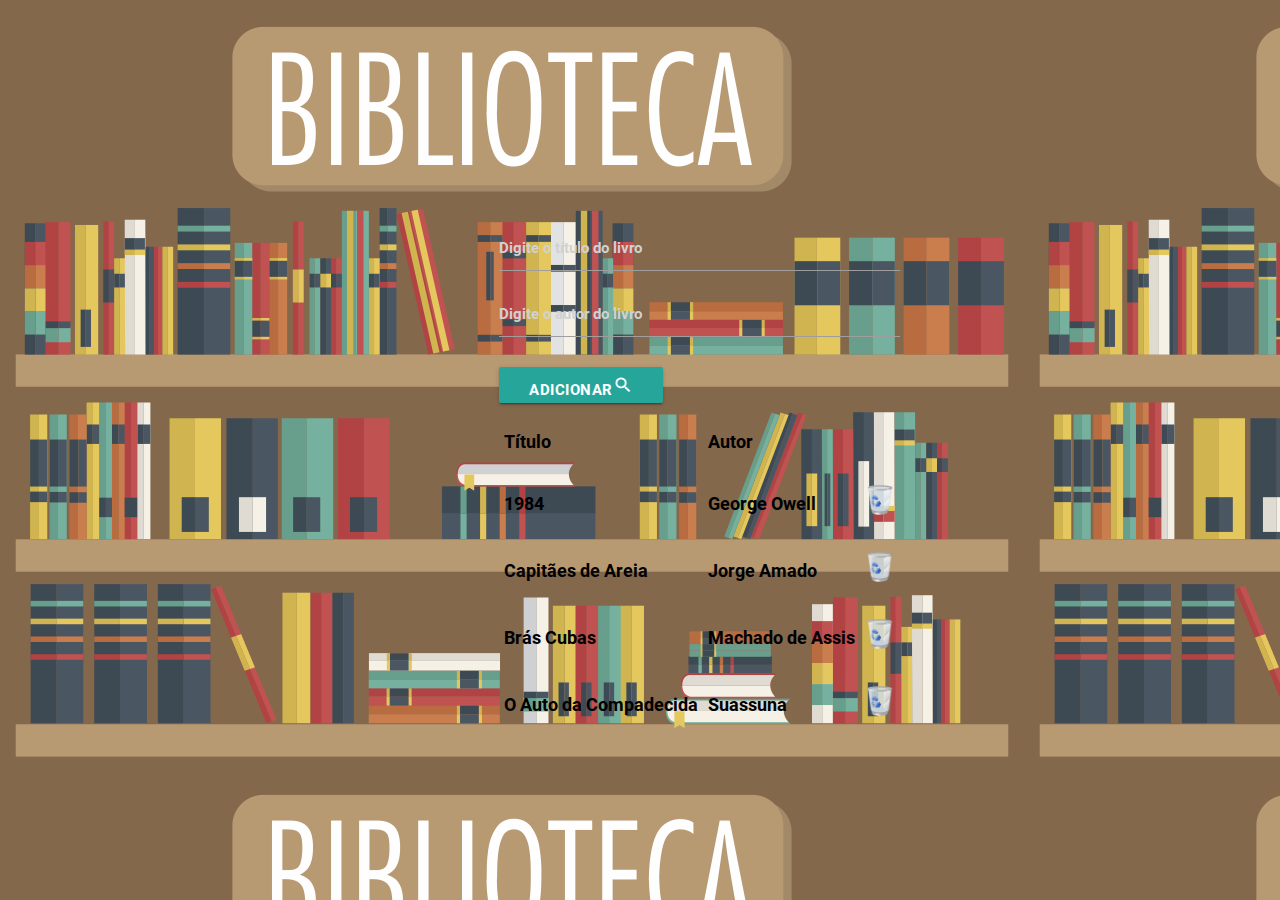
<file: Desktop/JS jQuery/projetos p2/Biblioteca/index.html>
<!DOCTYPE html>
<html lang="pt-br">
<head>
	<title>Livraria</title>
	<meta charset="utf-8">
	 <link href="https://fonts.googleapis.com/icon?family=Material+Icons" rel="stylesheet">
	<link rel="stylesheet" type="text/css" href="css/materialize.css">
	<link rel="stylesheet" type="text/css" href="css/estilos.css">
	
</head>
<body>
	<main class="centro">
		<input type="text" id="livro" placeholder="Digite o título do livro">
		<input type="text" id="autor" placeholder="Digite o autor do livro">
		<button class="waves-effect waves-light btn" id="adicionar">Adicionar<i class="material-icons">search</i></button> 	

		<table id="livrosLidos">
			<tr>
				<th>Título</th>
				<th>Autor</th>
				<th></th>
			</tr>
		</table>
	</main>

	<script type="text/javascript" src="js/jquery.js"></script>
	<script type="text/javascript" src="js/js.js"></script>
</body>
</html>
</file>
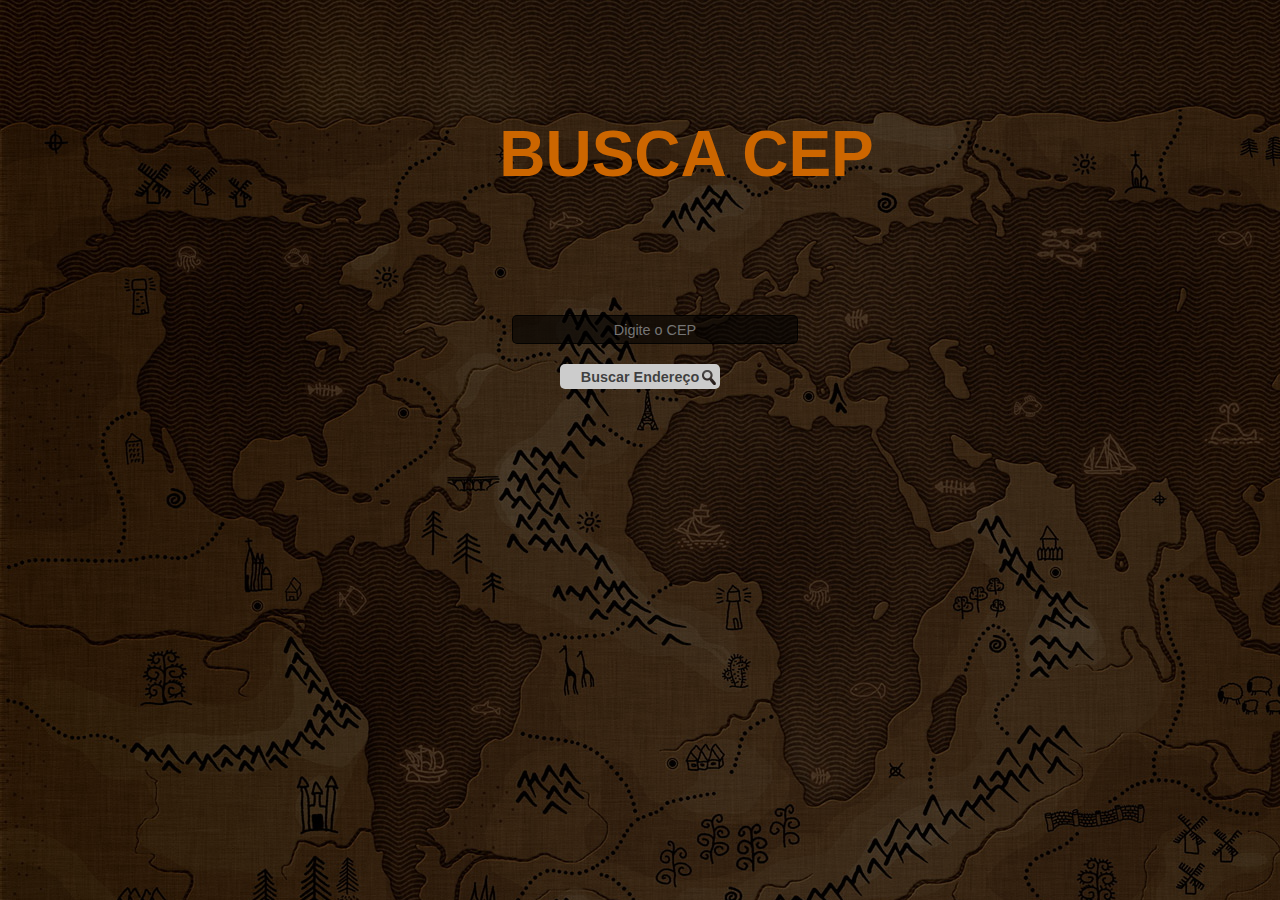
<file: Desktop/JS jQuery/projetos p2/BuscaCep/index.html>
<!DOCTYPE html>
<html lang="pt-br">
	<head>
		<title>Busca CEP</title>
		<meta charset="utf-8"/>
		<link rel="stylesheet" type="text/css" href="css/estilos.css"/>		
	</head>
	<body>
		<div class="principal">
			<div class="principal-escuro">
				<h1 class="title">Busca cep</h1>
				<div class="busca">
					<input id="cep" type="text" placeholder="Digite o CEP" data-mask="99999-999"/>
					<button id="buscaEnd">Buscar Endereço</button>
				</div>
				<div class="endereco">
					<table>
						<tr>
							<th>Logradouro: </th>
							<td class="logradouro"></td>
						</tr>
						<tr>
							<th>Bairro: </th>
							<td class="bairro"></td>
						</tr>
						<tr>
							<th>Cidade: </th>
							<td class="cidade"></td>
						</tr>
						<tr>
							<th>Estado:</th>
							<td class="estado"></td>
						</tr>
					</table>
				</div>
			</div>
		</div>
		<script src="./js/jquery.min.js"></script>
		<script src="./js/inputmask-plugin.js"></script>
		<script src="./js/ajax.js"></script>
	</body>
</html>
</file>
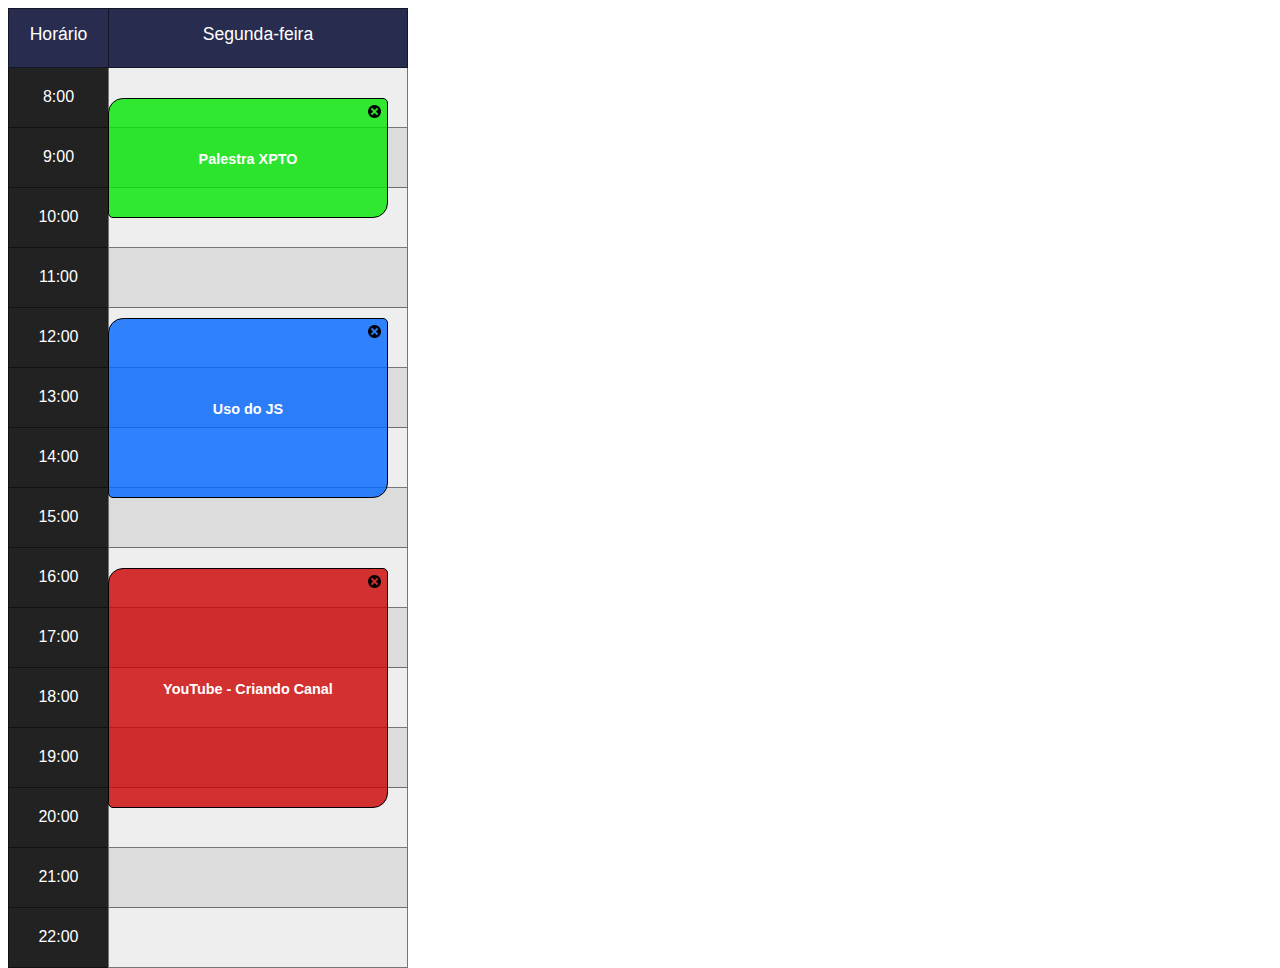
<file: Desktop/JS jQuery/projetos p2/Calendario/index.html>
<!DOCTYPE html>
<html lang="pt-br">
	<head>
		<meta charset="utf-8"/>
		<title></title>
		<link rel="stylesheet" type="text/css" href="css/plugin.css">
		<script src="js/jquery.min.js"></script>
		<script src="js/plugin.js"></script>
		<script>
			$(function() {
				var dados = {eventos:[{evento:"Palestra XPTO",duracao:"120",inicio:"8:30",tipo:"palestra"}, {evento:"Uso do JS",duracao:"180",inicio:"12:10",tipo:"outra-atividade"},{evento:"YouTube - Criando Canal",duracao:"240",inicio:"16:20",tipo:"minicurso"}],horaInicio:"8:00",horaFim:"22:00"};
				$(".calendar").plugin(dados);
			});
		</script>
	</head>
	<body>
		<div class="calendar">
			
		</div>

		
	</body>
</html>
</file>
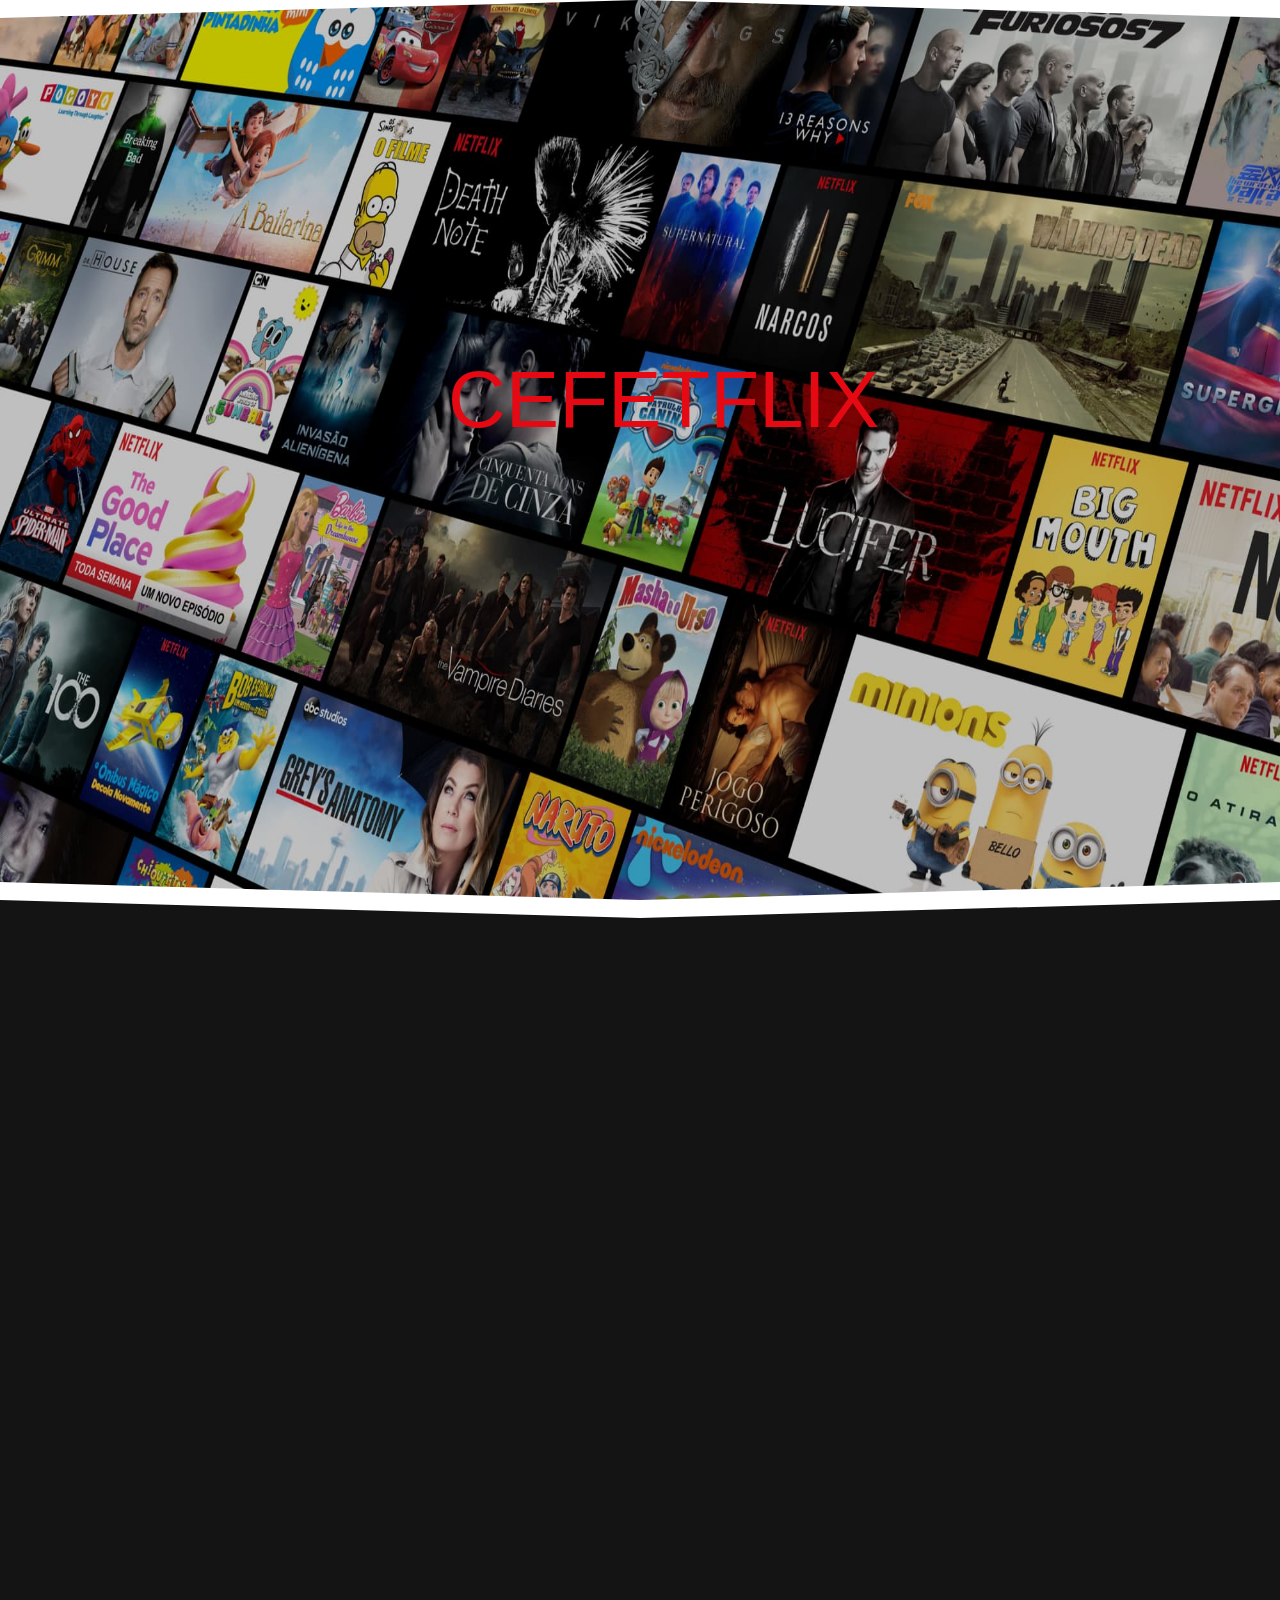
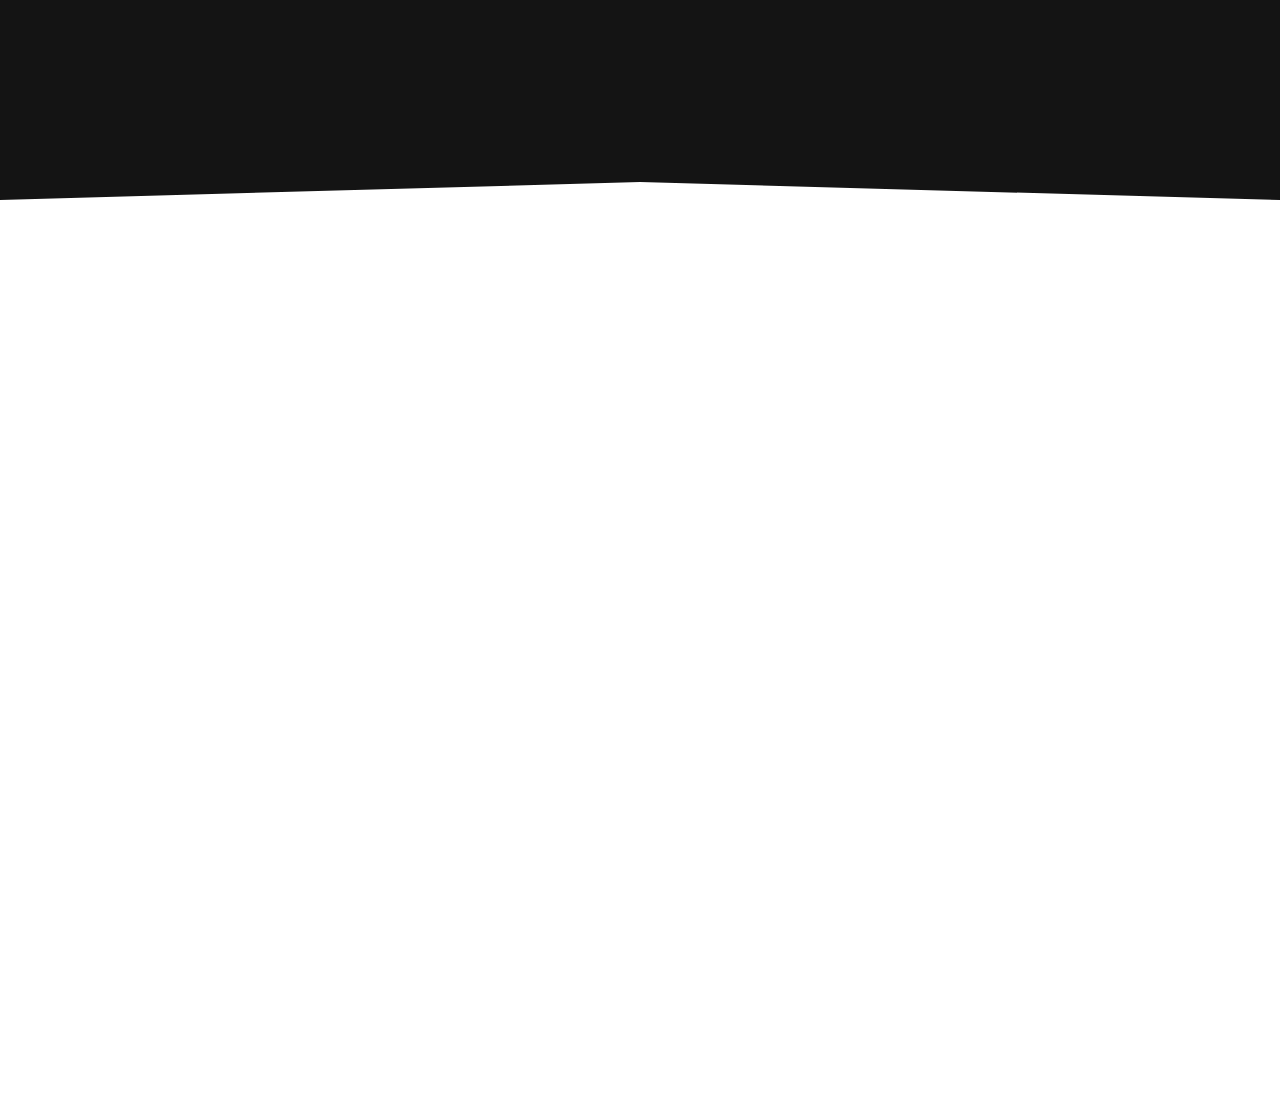
<file: Desktop/JS jQuery/projetos p2/CefetFlix/index.html>
<!DOCTYPE html>
<html lang="pt-br">
	<head>
		<title>Cefeflix</title>
		<meta charset="utf-8"/>
		<link rel="stylesheet" type="text/css" href="css/reset.css"/>
		<link rel="stylesheet" type="text/css" href="css/estilos.css"/>
		
		<script>
			$(function(){
				$("#selecao").cefetflix( {url:"http://botanicapp.com.br/filmes.php"});
			})
		</script>
	</head>
	<body>
		<div id="principal">
			<h1>Cefetflix</h1>
		</div>
		<div id="selecao">
		</div>
		<div id="filme"></div>  

		<script type="text/javascript" src="js/jquery.js"></script>
		<script type="text/javascript" src="js/js.js"></script>
		<script type="text/javascript" src="js/flixPlug.js"></script>         
	</body>
</html>
</file>
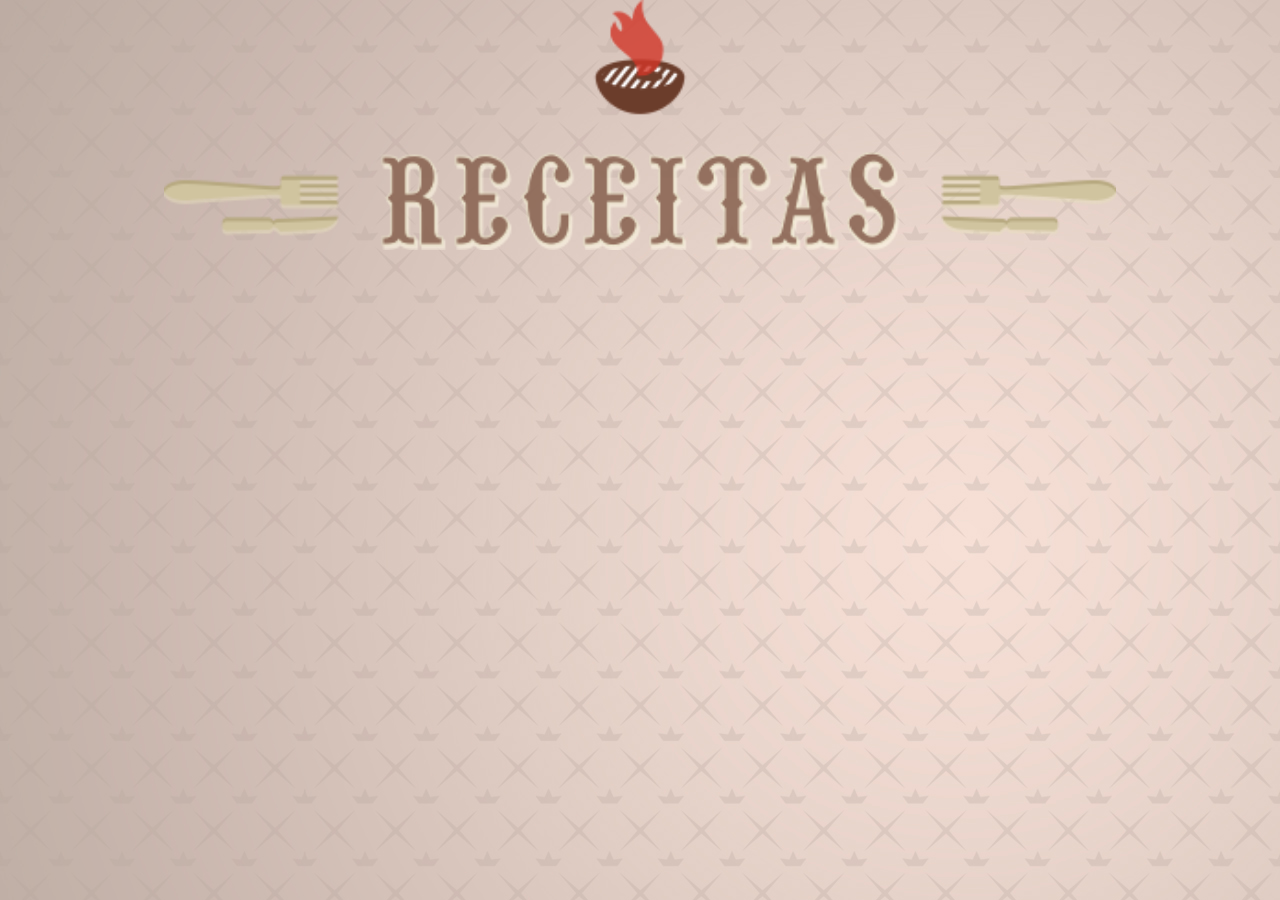
<file: Desktop/JS jQuery/projetos p2/Receitas/index.html>
<!DOCTYPE html>
<html lang="pt-br">
	<head>
		<title>Receitas</title>
		<meta charset="utf-8"/>
		<link rel="stylesheet" type="text/css" href="css/estilos.css"/>
		
	</head>
	<body>
		<header>
			<img id="logo" src="./img/receitas.png"/>
		</header>
		<div class="cardapio"></div>

		<script src="js/jquery.min.js"></script>
		<script src="js/script.js"></script>
	</body>
</html>
</file>
<file: Desktop/JS jQuery/projetos p2/Biblioteca/css/estilos.css>
body {
	background: url(../img/biblioteca.png);
	width: 100%;
	height: 100%;
	margin: 0;
}

main {
	color: #000;
	font-weight: bold;
	font-size: 1.2em;
}

input, button {
	display: block;
	margin: 10px 0;
}

.icone {
	width: 30px;
	height: 30px;
}

.centro {
	position: absolute;
	left: 39%;
	top: 25%;
}
</file>
<file: Desktop/JS jQuery/projetos p2/BuscaCep/css/estilos.css>
body, html {
	width: 100%;
	height: 100%;
	margin: 0;
	font-family: "Tahoma", sans-serif;
}

.principal {
	background-image: url("../img/mapa.jpg");
	width: 100%;
	height: 100%;
	margin: 0;
	position: relative;
}

.principal-escuro {
	background-color: rgba(0, 0, 0, 0.6);
	height: inherit;
	width: inherit;
}

.title {
	text-transform: uppercase;
	font-size: 4em;
	font-weight: bold;
	margin: 0;
	color: rgb(204, 102, 0);
	position: absolute;
	top: 13%;
	left: 39%;
}

.busca {
	text-align: center;
	width: 20%;
	position: absolute;
	top: 35%;
	left: 40%;
}

.busca input {
	width: 280px;
	height: 25px;
	background-color: rgba(0, 0, 0, 0.6);
	border: 1px solid rgba(0, 0, 0, 0.8); 
	border-radius: 5px;
	display: block;
	font-size: 0.9em;
	color: #ccc;
	text-align: center;
}

.busca button {
	color: rgba(0,0,0,0.7);
	font-weight: bold;
	width: 160px;
	height: 25px;
	background-image: url("../img/busca.png");
	background-repeat: no-repeat;
	background-position: 98% 50%;
	background-color: #ccc;
	border: none;
	border-radius: 5px;
	margin-top: 20px;
	cursor: hand;
	cursor: pointer;
	font-size: 0.9em;
	font-family: "Acme", sans-serif;
}

.endereco {
	display: none;
	position: absolute;
	top: 60%;
	left: 35%;
	width: 415px;
	background-color: rgba(0,0,0,0.7);
	color: #bebebe;
	border-radius: 5px;
	padding: 20px;
	box-sizing: border-box;
	font-size: 1em;
}

.endereco table th, td {
	padding: 5px;
}

.endereco table th {
	text-align: right;
}
</file>
<file: Desktop/JS jQuery/projetos p2/Calendario/css/plugin.css>
.calendar {
	font-family: "Helvetica", "Tahoma", sans-serif;
}

.calendar-header {
	background-color: rgb(40, 44, 78);
	color: #fff;
	width: 400px;
	text-align: center;
	font-size: 1.1em;
}

.calendar-header div {
	display: inline-block;
	box-sizing: border-box;
	padding: 15px;
	height: 60px;
	width: 300px;
	border: 1px solid rgba(0, 0 , 0, 0.5);
}

.calendar-header div:first-child {
	width: 100px;
	border-right: none;
}

.calendar-body {
	position: relative;
}

.calendar-body div {
	float: left;
}

.calendar-hour {
	background-color: rgb(34, 34, 34);
	color: #fff;
	width: 100px;
}

.calendar-hour div {
	clear: left;
	height: 60px;
	width: inherit;
	text-align: center;
	box-sizing: border-box;
	padding-top: 20px;
	border: 1px solid rgba(0, 0 , 0, 0.5);
	border-top: none;
	border-right: none;
}

.calendar-grid {
	width: 300px;
}

.calendar-grid-strip {
	height: 60px;
	width: inherit;
	box-sizing: border-box;
	border: 1px solid rgba(0, 0 , 0, 0.5);
	border-top: none;
}

.calendar-grid-strip:nth-child(2n) {
	background-color: rgb(220, 220, 220);
}

.calendar-grid-strip:nth-child(2n+1) {
	background-color: rgb(238, 238, 238);
}

.event {
	width: 280px;
	border: 1px solid #000;
	border-radius: 15px 5px;
	box-sizing: border-box;
	position: absolute;
	font-size: 0.9em;
	font-weight: bold;
	color: #fff;
	text-align: center;
}

.palestra {
	background-color: rgba(0, 230, 0, 0.8);
}

.minicurso {
	background-color: rgba(204, 0, 0, 0.8);
}

.outra-atividade {
	background-color: rgba(0, 102, 255, 0.8);
}

.close {
	line-height: 0;
	position: absolute;
	top: 6px;
	right: 6px;
	cursor: hand;
	cursor: pointer;
}

.close img {
	width: 13px;
}
</file>
<file: Desktop/JS jQuery/projetos p2/CefetFlix/css/estilos.css>
body, html {
	height: 100%;
	width: 100%;
	font-family: "Helvetica Neue", "Helvetica", "Arial", sans-serif;
}

#principal {
	background: url("../img/fundo.jpg");
	background-size: 100% 100%;
	width: 100%;
	margin: 0;
	height: 100%;
	position: relative;
	clip-path: polygon(50% 0%, 100% 2%, 100% 98%, 50% 100%, 0% 98%, 0% 2%);
}

#principal div {
	background-color: rgba(0, 0, 0, 0.5);
	width: inherit;
	height: inherit;
}

#principal h1 {
	position: absolute;
	top: 40%;
	left: 35%;
	color: #e50914;
	text-align: center;
	text-transform: uppercase;
	margin: 0;
	font-size: 5em;

}

#selecao {
	background: #141414;
	clip-path: polygon(50% 2%, 100% 0%, 100% 100%, 50% 98%, 0% 100%, 0% 0%);
	width: 100%;
	height: 100%;
	position: relative;
}

#selecao figure{
	margin: 3.1% 1.5%;
	width: 17%;
	display: inline-block;
	position: relative;
	transition: all 1s; 
}

#selecao figure img {
	width: 100%;
	height: 100%;
}

#selecao figure:hover {
	transform: scale(1.2);
}

.preViewImage {
	display: inline-block;
	width: 230px;
	height: 130px;
}

.preViewTitle {
	font-size: 1.3em;
	color: rgb(255, 255, 255);
	text-shadow: 2px 2px 3px black;
	position: absolute;
	bottom: 10px;
	left: 5px;
	opacity: 0;
}

#selecao figure:hover .preViewTitle {
	opacity: 1;
}


#filme {
	width: 100%;
	height: 100%;
	position: relative;
}

.filmeConteudo {
	background: #141414;
	clip-path: polygon(50% 2%, 100% 0%, 100% 100%, 50% 98%, 0% 100%, 0% 0%);
	width: 100%;
	height: 100%;
	position: relative;
	overflow: hidden;
}

.filmeConteudo:nth-child(2n+1) {
	clip-path: polygon(50% 0%, 100% 2%, 100% 98%, 50% 100%, 0% 98%, 0% 2%);
}

.titulo {
	color: #fff;
	font-size: 3em;
	margin: 0;
	position: absolute;
	top: 10%;
	left: 50%;
}

.resumo {
	color: #999;
	font-size: 1em;
	margin: 0;
	width: 45%;
	position: absolute;
	top: 25%;
	left: 50%;
}

.generos {
	color: grey;
	font-size: 1em;
	margin: 3em 1.2em;
	width: 45%;
	list-style: none;
	position: absolute;
	top: 27%;
	left: 52%;
}

.generos li {
	padding: 5px;
	padding-left: 25px;
}

.figura {
	width: 30%;
	position: absolute;
	top: 10%;
	left: 10%;
}


.elenco {
	color: grey;
	font-size: 1em;
	margin: 3em 1.2em;
	width: 45%;
	list-style: none;
	position: absolute;
	top: 27%;
	left: 75%;
}

.elenco li {
	padding: 5px;
	padding-left: 25px;
}

.avaliacao {
	width: 40%;
	position: absolute;
	top: 60%;
	left: 5%;
}

.estrela {
	background-color: #e50914;
	color: #fff;
	padding: 2px 10px;
	clip-path: polygon(50% 0%, 61% 35%, 98% 35%, 68% 57%, 79% 91%, 50% 70%, 21% 91%, 32% 57%, 2% 35%, 39% 35%);

}

.opiniao {
	margin-top: 10px;
	margin-bottom: 25px;
	color: grey;
}

.classificacao18, .classificacao16, .classificacao14, .classificacao12, .classificacao10, .classificacaoL {
	width: 30px;
	height: 50px;
	font-size: 2.2em;
	color: #fff;
	text-shadow: 1px 1px 1px black;
	position: absolute;
	top: 7%;
	left: 90%;
	padding: 15px 20px 8px 15px;
	border-radius: 5px;
}

.classificacao18 {
	background-color: black;
}

.classificacao16 {
	background-color: red;
}

.classificacao14 {
	background-color: orange;
}

.classificacao12 {
	background-color: yellow;
}

.classificacao10 {
	background-color: blue;
}

.classificacaoL {
	background-color: green;
}

.semelhantes {
	width: 45%;
	position: absolute;
	top: 76%;
	left: 54%;
}

.semelhantes h3 {
	color: grey;
	font-size: 1em;
	margin-bottom: 10px;
}

.semelhantes li {
	display: inline-block;
	width: 25%;
	padding: 10px;
}

.semelhantes a:nth-of-type(1) li {
	padding-left: 50px;
}

.semelhantes img {
	width: 100%;
}
</file>
<file: Desktop/JS jQuery/projetos p2/Receitas/css/estilos.css>
@import url('https://fonts.googleapis.com/css?family=Lobster');
@import url('https://fonts.googleapis.com/css?family=Anton');

body {
	font-family: 'Anton', sans-serif;
	color: rgb(53, 53, 55);
	background: url(../img/textura.jpg);
	margin: 0;
}

header {
	text-align: center;
}

#logo {
	height: 250px;
}

.cardapio {
	width: 65%;
	margin: 0 auto;
}

.cardapio h1 {
	font-family: "Lobster", cursive;
	margin-top: 75px;
	color: rgb(104, 82, 55);
	font-weight: normal;
	font-size: 2.5em;
	float: right;
	width: 48%;
}

.cardapio img {
	width: 50%;
	float: left;
	margin-top: 70px;
	box-shadow: 1px 1px 1px rgb(104, 82, 55);
}

.cardapio p {
	float: right;
	font-size: 1.2em;
	width: 48%;
}

.cardapio div {
	clear: both;
	color: rgb(104, 82, 55);
	font-size: 1.1em;
	width: 100%;
	overflow: hidden;
}

.ingredientes {
	float: left;
	width: 46%;
	list-style: square;
}

.ingredientes li {
	color: rgb(53, 53, 55);
}

.preparo {
	padding: 0;
	float: right;
	width: 48%;
}

.preparo li {
	color: rgb(53, 53, 55);
}
</file>
